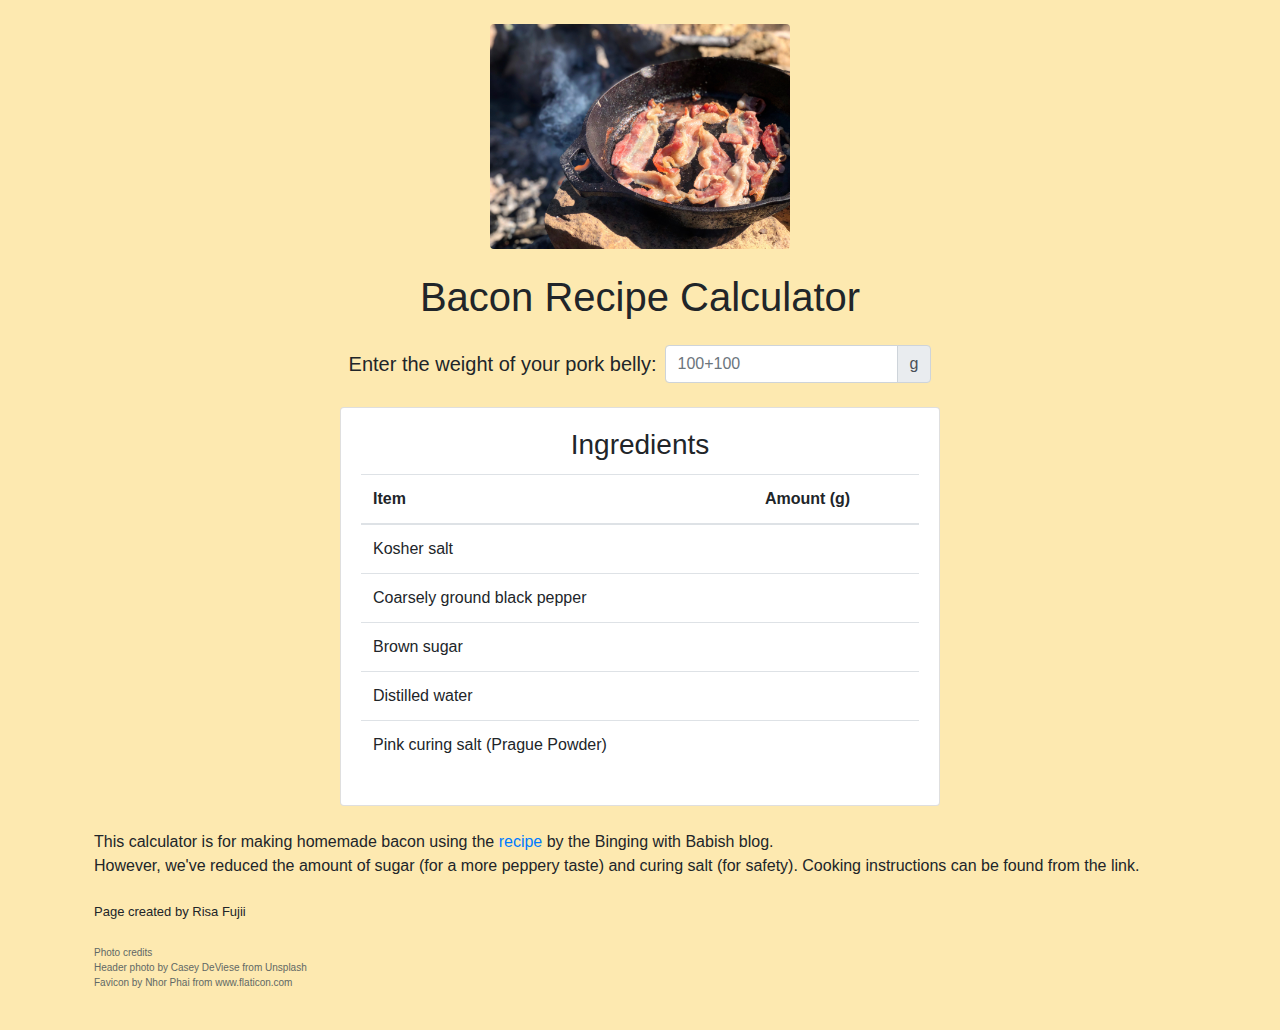
<file: dest/index.html>
<!DOCTYPE html>
<html lang="en-US">
  <head>
    <meta charset="utf-8">
    <meta name="viewport" content="width=device-width, initial-scale=1">
    <title>Bacon Recipe Calculator</title>
    <link rel="shortcut icon" type="image/png" href="images/favicon.png">
    <!-- Bootstrap css-->
    <link rel="stylesheet" href="https://stackpath.bootstrapcdn.com/bootstrap/4.4.1/css/bootstrap.min.css" integrity="sha384-Vkoo8x4CGsO3+Hhxv8T/Q5PaXtkKtu6ug5TOeNV6gBiFeWPGFN9MuhOf23Q9Ifjh" crossorigin="anonymous">
    <link rel="stylesheet" type="text/css" href="styles/index.css">
  </head>
  <body>
    <div class="container p-4">
      <div class="img"><img class="img-fluid mx-auto d-block rounded" src="images/bacon.jpg" alt="bacon" width="300"></div>
      <h1 class="text-center my-4">Bacon Recipe Calculator</h1>
      <div class="form-inline justify-content-center lead">
        <label class="mr-sm-2" for="meat-weight">Enter the weight of your pork belly:</label>
        <div class="input-group">
          <input class="form-control" id="meat-weight" type="tel" placeholder="100+100">
          <div class="input-group-append"><span class="input-group-text">g</span></div>
        </div>
      </div>
      <div>
        <div class="card mt-4 mx-auto" id="card-ingredients">
          <div class="card-body">
            <h3 class="card-title text-center">Ingredients</h3>
            <div class="table-responsive">
              <table class="table">
                <thead>
                  <tr>
                    <th>Item</th>
                    <th>Amount (g)</th>
                  </tr>
                </thead>
                <tbody>
                  <tr id="salt-row">
                    <td id="salt-label">Kosher salt</td>
                    <td id="salt-amount"></td>
                  </tr>
                  <tr id="pepper-row">
                    <td id="pepper-label">Coarsely ground black pepper</td>
                    <td id="pepper-amount"></td>
                  </tr>
                  <tr id="sugar-row">
                    <td id="sugar-label">Brown sugar</td>
                    <td id="sugar-amount"></td>
                  </tr>
                  <tr id="water-row">
                    <td id="water-label">Distilled water</td>
                    <td id="water-amount"></td>
                  </tr>
                  <tr id="cure-row">
                    <td id="cure-label">Pink curing salt (Prague Powder)</td>
                    <td id="cure-amount"></td>
                  </tr>
                </tbody>
              </table>
            </div>
          </div>
        </div>
      </div>
      <p class="mt-4">This calculator is for making homemade bacon using the <a href="https://www.bingingwithbabish.com/recipes/orangemochafrapp-fpm9l" target="_blank">recipe</a> by the Binging with Babish blog.<br>However, we've reduced the amount of sugar (for a more peppery taste) and curing salt (for safety). Cooking instructions can be found from the link.</p>
      <p class="mt-4" id="site-credits">Page created by <a href="https://dev.to/risafj">Risa Fujii</a></p>
      <p class="mt-4" id="photo-credits">Photo credits<br>Header photo by <a href="https://unsplash.com/@c4s3y_d3vi?utm_source=unsplash&amp;utm_medium=referral&amp;utm_content=creditCopyText" target="_blank">Casey DeViese</a> from <a href="https://unsplash.com/" target="_blank">Unsplash</a><br>Favicon by <a href="https://www.flaticon.com/authors/nhor-phai" target="_blank">Nhor Phai</a> from <a href="https://www.flaticon.com/" target="_blank">www.flaticon.com</a></p>
    </div>
  </body>
  <script src="scripts/script.js"></script>
</html>
</file>
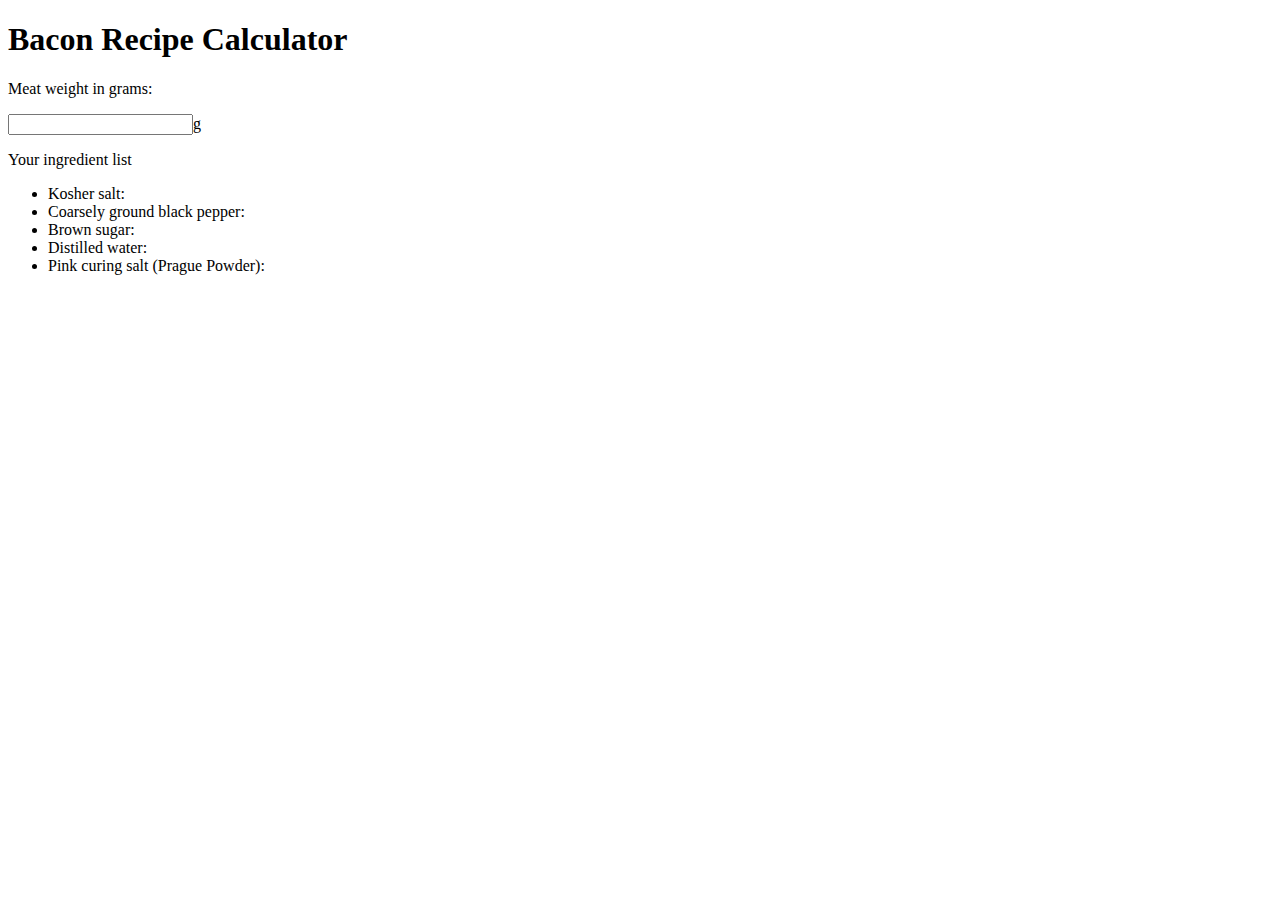
<file: prd/index.html>
<!DOCTYPE html>
<html lang="en-US">
  <head>
    <meta charset="utf-8">
    <meta name="viewport" content="width=device-width, initial-scale=1">
    <title>Bacon Recipe Calculator</title>
  </head>
  <body>
    <h1>Bacon Recipe Calculator</h1>
    <div>
      <p>Meat weight in grams:</p>
      <input id="meat-weight" type="number" min="0" oninput="validity.valid||(value='');">g
      <p>Your ingredient list</p>
      <ul>
        <li id="salt">Kosher salt: </li>
        <li id="pepper">Coarsely ground black pepper: </li>
        <li id="sugar">Brown sugar: </li>
        <li id="water">Distilled water: </li>
        <li id="cure">Pink curing salt (Prague Powder): </li>
      </ul>
    </div>
  </body>
  <script src="scripts/script.js"></script>
</html>
</file>
<file: dest/styles/index.css>
body {
    background: #FDE9B0;
}

#photo-credits {
    color: #616865;
    font-size: x-small;
}

#photo-credits a {
    color: #616865;
    text-decoration: none;
}

#site-credits {
    font-size: small;
}

#site-credits a {
    color: #212529;
    text-decoration: none;
}

 /* Medium devices (tablets, 768px and up) */
@media (min-width: 768px) {
    #card-ingredients {
        max-width: 600px;
    }
}
</file>
